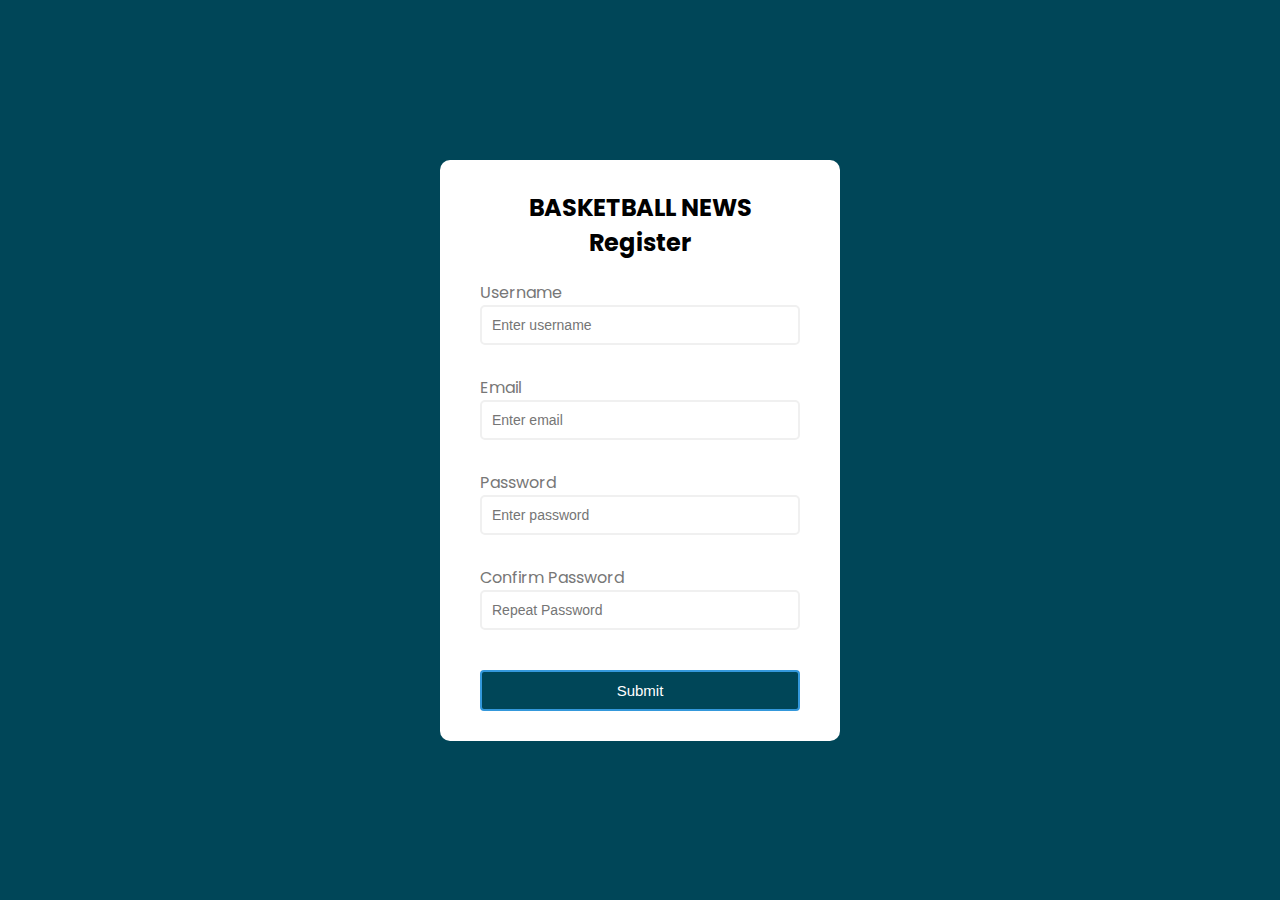
<file: registration.html>
<!DOCTYPE html>
<html>
<head>
  <title>Registration</title>
  <link rel="shortcut icon" href="../favicon.ico"> 
        <link rel="stylesheet" type="text/css" href="css/registration.css" />
</head>
<body>

  <div class="container">
  <form id="form" class="form">
    <h2>BASKETBALL NEWS </br> Register</h2>
    <div class="form-control">
      <label for="username">Username</label>
      <input type="text" id="username" placeholder="Enter username" />
      <small>Error mesage</small>
    </div>
    <div class="form-control">
      <label for="email">Email</label>
      <input type="text" id="email" placeholder="Enter email" />
      <small>Error mesage</small>
    </div>
    <div class="form-control">
      <label for="Password">Password</label>
      <input type="password" id="password" placeholder="Enter password" />
      <small>Error mesage</small>
    </div>
    <div class="form-control">
      <label for="password2">Confirm Password</label>
      <input type="password" id="password2" placeholder="Repeat Password" />
      <small>Error mesage</small>
    </div>
    <button>Submit</button>
  </form>
</div>
<script>
  
  const form = document.getElementById("form");
const username = document.getElementById("username");
const email = document.getElementById("email");
const password = document.getElementById("password");
const password2 = document.getElementById("password2");

// Show input error message
function showError(input, message) {
  const formControl = input.parentElement;
  formControl.className = "form-control error";
  const small = formControl.querySelector("small");
  small.innerText = message;
}

// Show success outline
function showSuccess(input) {
  const formControl = input.parentElement;
  formControl.className = "form-control success";
}

// Check email is valid
function checkEmail(input) {
  const re = /^(([^<>()\[\]\\.,;:\s@"]+(\.[^<>()\[\]\\.,;:\s@"]+)*)|(".+"))@((\[[0-9]{1,3}\.[0-9]{1,3}\.[0-9]{1,3}\.[0-9]{1,3}\])|(([a-zA-Z\-0-9]+\.)+[a-zA-Z]{2,}))$/;
  if (re.test(input.value.trim())) {
    showSuccess(input);
  } else {
    showError(input, "Email is not valid");
  }
}

// Check required fields
function checkRequired(inputArr) {
  inputArr.forEach(function (input) {
    if (input.value.trim() === "") {
      showError(input, `${getFieldName(input)} is required`);
    } else {
      showSuccess(input);
    }
  });
}

// Check input length
function checkLength(input, min, max) {
  if (input.value.length < min) {
    showError(
      input,
      `${getFieldName(input)} must be at least ${min} characters`
    );
  } else if (input.value.length > max) {
    showError(
      input,
      `${getFieldName(input)} must be less than ${max} characters`
    );
  } else {
    showSuccess(input);
  }
}

// Check passwords match
function checkPasswordsMatch(input1, input2) {
  if (input1.value !== input2.value) {
    showError(input2, "Passwords do not match");
  }
}

// Get fieldname
function getFieldName(input) {
  return input.id.charAt(0).toUpperCase() + input.id.slice(1);
}

// Event listeners
form.addEventListener("submit", function (e) {
  e.preventDefault();

  checkRequired([username, email, password, password2]);
  checkLength(username, 5, 15);
  checkLength(password, 6, 25);
  checkEmail(email);
  checkPasswordsMatch(password, password2);
});

</script>

</body>
</html>
</file>
<file: css/registration.css>
@import url("https://fonts.googleapis.com/css2?family=Poppins:wght@300;400;500&display=swap");

:root {
  --success-color: #2ecc71;
  --error-color: #e74c3c;
}

* {
  box-sizing: border-box;
}
body {
  background-color: #004658;
  font-family: "Poppins", sans-serif;
  display: flex;
  align-items: center;
  justify-content: center;
  min-height: 100vh;
  margin: 0;
}
.container {
  border-radius: 10px;
  background: white;
 

  width: 400px;
}
h2 {
  color: black;
  text-align: center;
  margin: 0 0 20px;
}
.form {
  padding: 30px 40px;
}
.form-control {
  margin-bottom: 10px;
  padding-bottom: 20px;
  position: relative;
}
.form-control label {
  color: #777;
  display: block;
}
.form-control input {
  border: 2px solid #f0f0f0;
  border-radius: 5px;
  display: block;
  width: 100%;
  padding: 10px;
  font-size: 14px;
}
.form-control input:focus {
  outline: 0;
  border-color: #777;
}
.form-control.success input {
  border-color: var(--success-color);
}
.form-control.error input {
  border-color: var(--error-color);
}
.form-control small {
  color: var(--error-color);
  position: absolute;
  bottom: 0;
  left: 0;
  visibility: hidden;
}
.form-control.error small {
  visibility: visible;
}
.form button {
  cursor: pointer;
  background-color: #004658;
  border: 2px solid #3498db;
  border-radius: 4px;
  color: #fff;
  display: block;
  font-size: 15px;
  padding: 10px;
  margin-top: 20px;
  width: 100%;
}
</file>
